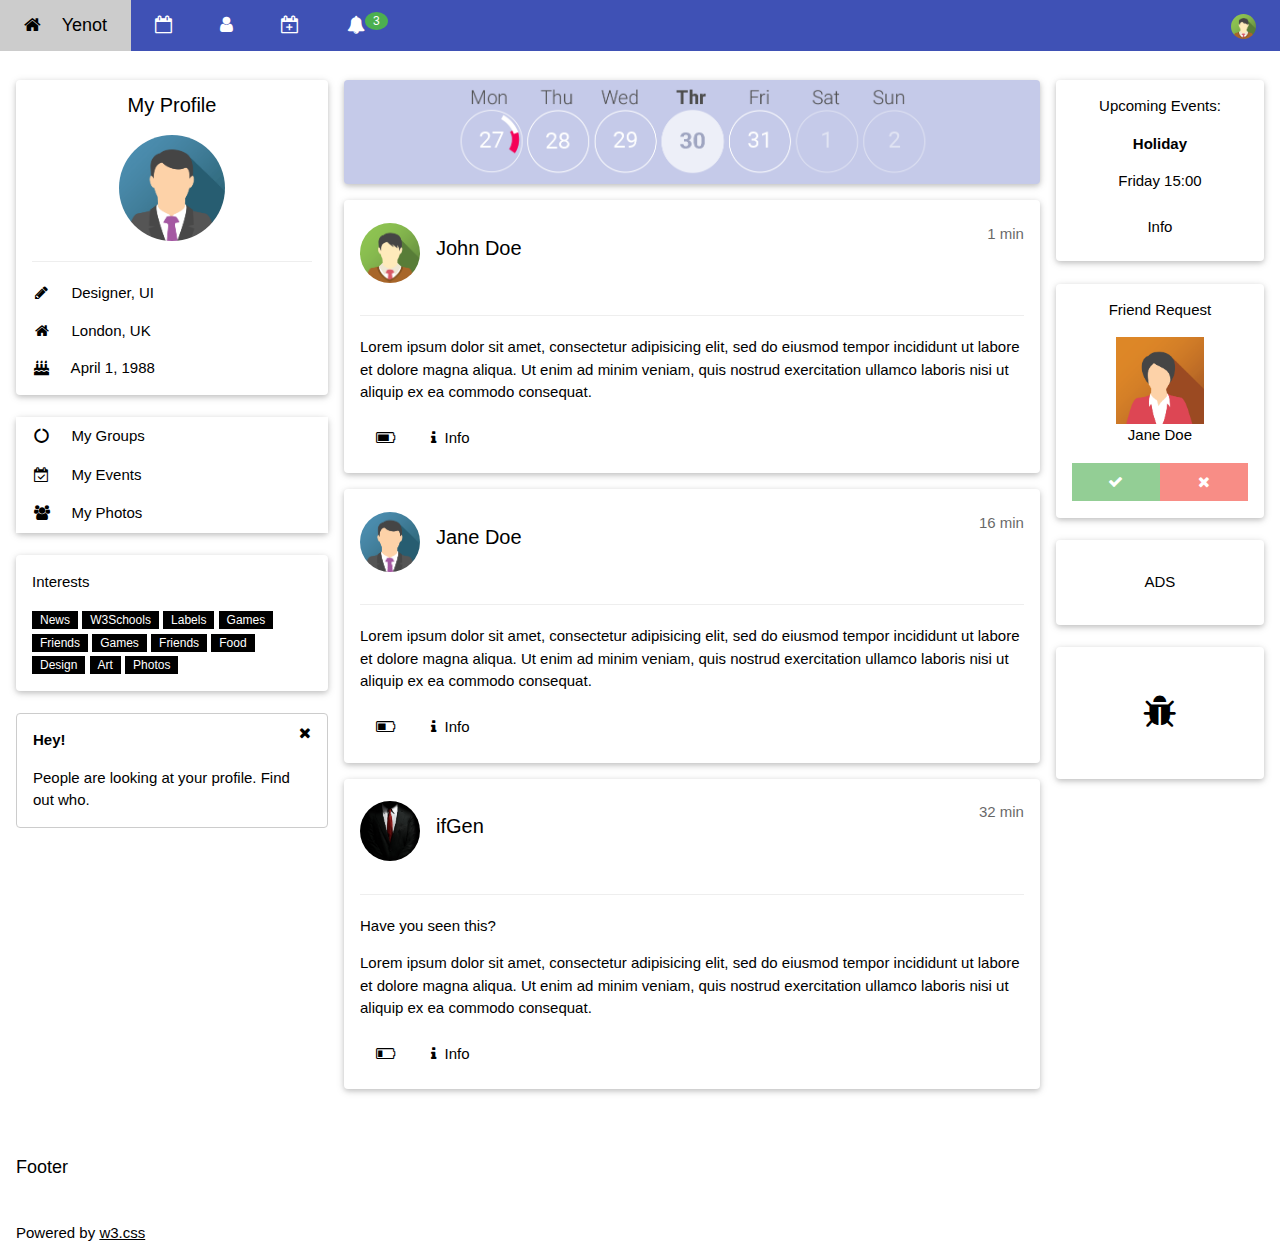
<file: index.html>
<!DOCTYPE html>
<html>
<head>
  <title>Yenot</title>
  <meta charset="utf-8" />
  <meta name="author" content="Yenot Team">
  <meta name="description" content="Time in one click" />
  <meta name="keywords" content="Yenot, Calendar, Events" />
  <meta name="viewport" content="width=device-width, initial-scale=1.0">
  <link rel="stylesheet" href="https://www.w3schools.com/w3css/4/w3.css">
  <link rel="stylesheet" href="https://www.w3schools.com/lib/w3-theme-blue-grey.css">
  <link rel="stylesheet" href="https://cdnjs.cloudflare.com/ajax/libs/font-awesome/4.7.0/css/font-awesome.min.css">
  <link rel="stylesheet" href="style.css" />
  <script src="jquery-3.2.1.min.js"></script>
  <!-- <script src="sendEvent.js"></script> -->
  <!-- <script src="registration.js"></script> -->
  <script src="view.js"></script>
</head>
<body class="w3-theme-l5">
  <!-- Navbar -->
  <header class="w3-top">
   <div class="w3-bar yenot-color w3-left-align w3-large">
    <a class="w3-bar-item w3-button w3-hide-medium w3-hide-large w3-right
              w3-padding-large w3-hover-white w3-large yenot-color"
      href="javascript:void(0);"
      onclick="openNav()">
      <i class="fa fa-bars"></i>
    </a>
    <a href="#" class="w3-bar-item w3-button w3-padding-large yenot-color">
      <i class="fa fa-home w3-margin-right"></i>
      Yenot
    </a>
    <a href="#" class="w3-bar-item w3-button w3-hide-small w3-padding-large
                      w3-hover-white" title="News">
                      <i class="fa fa-calendar-o"></i>
    </a>
    <a href="#" class="w3-bar-item w3-button w3-hide-small w3-padding-large
                      w3-hover-white" title="Account Settings">
                      <i class="fa fa-user"></i>
    </a>
    <a href="#" class="w3-bar-item w3-button w3-hide-small w3-padding-large
                        w3-hover-white" title="Messages">
                        <i class="fa fa-calendar-plus-o"></i>
    </a>
    <div class="w3-dropdown-hover w3-hide-small">
      <button class="w3-button w3-padding-large" title="Notifications">
        <i class="fa fa-bell"></i>
        <span class="w3-badge w3-right w3-small w3-green">3</span>
      </button>
      <div class="w3-dropdown-content w3-card-4 w3-bar-block" style="width:300px">
        <a href="#" class="w3-bar-item w3-button">Алксандр Конференция</a>
        <a href="#" class="w3-bar-item w3-button">Джонни Кофе</a>
        <a href="#" class="w3-bar-item w3-button">Джейн Приняла приглашение</a>
      </div>
    </div>
    <a href="#" class="w3-bar-item w3-button w3-hide-small w3-right
                w3-padding-large w3-hover-white" title="My Account">
        <img src="avatar2.png" class="w3-circle" style="height:25px;width:25px" alt="Avatar">
    </a>
   </div>
 </header>

  <!-- Navbar on small screens -->
  <div id="navDemo" class="w3-bar-block w3-theme-d2 w3-hide w3-hide-large w3-hide-medium w3-large">
    <a href="#" class="w3-bar-item w3-button w3-padding-large">Link 1</a>
    <a href="#" class="w3-bar-item w3-button w3-padding-large">Link 2</a>
    <a href="#" class="w3-bar-item w3-button w3-padding-large">Link 3</a>
    <a href="#" class="w3-bar-item w3-button w3-padding-large">My Profile</a>
  </div>

  <!-- Page Container -->
  <div class="w3-container w3-content" style="max-width:1400px;margin-top:80px">
    <!-- The Grid -->
    <div class="w3-row">
      <!-- Left Column -->
      <div class="w3-col m3">
        <!-- Profile -->
        <div class="w3-card-2 w3-round w3-white">
          <div class="w3-container">
           <h4 class="w3-center">My Profile</h4>
           <p class="w3-center"><img src="avatar3.png" class="w3-circle" style="height:106px;width:106px" alt="Avatar"></p>
           <hr>
           <p><i class="fa fa-pencil fa-fw w3-margin-right w3-text-theme"></i> Designer, UI</p>
           <p><i class="fa fa-home fa-fw w3-margin-right w3-text-theme"></i> London, UK</p>
           <p><i class="fa fa-birthday-cake fa-fw w3-margin-right w3-text-theme"></i> April 1, 1988</p>
          </div>
        </div>
        <br>

        <!-- Accordion -->
        <div class="w3-card-2 w3-round">
          <div class="w3-white">
            <button onclick="myFunction('Demo1')" class="w3-button w3-block w3-theme-l1 w3-left-align">
              <i class="fa fa-circle-o-notch fa-fw w3-margin-right"></i> My Groups
            </button>
            <div id="Demo1" class="w3-hide w3-container">
              <p>Some text..</p>
            </div>
            <button onclick="myFunction('Demo2')" class="w3-button w3-block w3-theme-l1 w3-left-align">
              <i class="fa fa-calendar-check-o fa-fw w3-margin-right"></i> My Events
            </button>
            <div id="Demo2" class="w3-hide w3-container">
              <p>Some other text..</p>
            </div>
            <button onclick="myFunction('Demo3')" class="w3-button w3-block w3-theme-l1 w3-left-align">
              <i class="fa fa-users fa-fw w3-margin-right"></i> My Photos
            </button>
            <div id="Demo3" class="w3-hide w3-container">
           <div class="w3-row-padding">
           <br>
             <div class="w3-half">
               <img src="lights.jpg" style="width:100%" class="w3-margin-bottom">
             </div>
             <div class="w3-half">
               <img src="nature.jpg" style="width:100%" class="w3-margin-bottom">
             </div>
             <div class="w3-half">
               <img src="mountains.jpg" style="width:100%" class="w3-margin-bottom">
             </div>
             <div class="w3-half">
               <img src="forest.jpg" style="width:100%" class="w3-margin-bottom">
             </div>
             <div class="w3-half">
               <img src="nature.jpg" style="width:100%" class="w3-margin-bottom">
             </div>
             <div class="w3-half">
               <img src="fjords.jpg" style="width:100%" class="w3-margin-bottom">
             </div>
           </div>
            </div>
          </div>
        </div>
        <br>

        <!-- Interests -->
        <div class="w3-card-2 w3-round w3-white w3-hide-small">
          <div class="w3-container">
            <p>Interests</p>
            <p>
              <span class="w3-tag w3-small w3-theme-d5">News</span>
              <span class="w3-tag w3-small w3-theme-d4">W3Schools</span>
              <span class="w3-tag w3-small w3-theme-d3">Labels</span>
              <span class="w3-tag w3-small w3-theme-d2">Games</span>
              <span class="w3-tag w3-small w3-theme-d1">Friends</span>
              <span class="w3-tag w3-small w3-theme">Games</span>
              <span class="w3-tag w3-small w3-theme-l1">Friends</span>
              <span class="w3-tag w3-small w3-theme-l2">Food</span>
              <span class="w3-tag w3-small w3-theme-l3">Design</span>
              <span class="w3-tag w3-small w3-theme-l4">Art</span>
              <span class="w3-tag w3-small w3-theme-l5">Photos</span>
            </p>
          </div>
        </div>
        <br>

        <!-- Alert Box -->
        <div class="w3-container w3-display-container w3-round w3-theme-l4
                    w3-border w3-theme-border w3-margin-bottom w3-hide-small">
          <span onclick="this.parentElement.style.display='none'" class="w3-button w3-theme-l3 w3-display-topright">
            <i class="fa fa-remove"></i>
          </span>
          <p><strong>Hey!</strong></p>
          <p>People are looking at your profile. Find out who.</p>
        </div>

      <!-- End Left Column -->
      </div>

      <!-- Middle Column -->
      <div class="w3-col m7">

        <div class="w3-row-padding">
          <div class="w3-col m12">
            <div class="w3-card-2 w3-round" style="background-color: #c5cae9">
              <div class="w3-container w3-padding">
                <div class="w3-container w3-center">
                  <img src="calend.png" style="width:80%"/>
                </div>
                <div class="w3-container w3-center">
                  <!--<button type="button" class="w3-button">
                    <i class="fa fa-sort"></i>
                  </button>-->
                </div>
              </div>
            </div>
          </div>
        </div>

        <div class="w3-container w3-card-2 w3-white w3-round w3-margin"><br>
          <img src="avatar2.png" alt="Avatar" class="w3-left w3-circle w3-margin-right" style="width:60px">
          <span class="w3-right w3-opacity">1 min</span>
          <h4>John Doe</h4><br>
          <hr class="w3-clear">
          <p>Lorem ipsum dolor sit amet, consectetur adipisicing elit,
            sed do eiusmod tempor incididunt ut labore et dolore magna aliqua.
            Ut enim ad minim veniam, quis nostrud exercitation ullamco laboris
            nisi ut aliquip ex ea commodo consequat.
          </p>
            <div class="w3-row-padding" style="margin:0 -16px">
              <div class="w3-half">
                <!--<img src="lights.jpg" style="width:100%" alt="Northern Lights" class="w3-margin-bottom">-->
              </div>
              <div class="w3-half">
                <!--<img src="nature.jpg" style="width:100%" alt="Nature" class="w3-margin-bottom">-->
            </div>
          </div>
          <button type="button" class="w3-button w3-theme-d1 w3-margin-bottom">
            <i class="fa fa-battery-three-quarters"></i>
          </button>
          <button type="button" class="w3-button w3-theme-d2 w3-margin-bottom">
            <i class="fa fa-info"></i>  Info
          </button>
        </div>

        <div class="w3-container w3-card-2 w3-white w3-round w3-margin"><br>
          <img src="avatar3.png" alt="Avatar" class="w3-left w3-circle w3-margin-right" style="width:60px">
          <span class="w3-right w3-opacity">16 min</span>
          <h4>Jane Doe</h4><br>
          <hr class="w3-clear">
          <p>Lorem ipsum dolor sit amet, consectetur adipisicing elit, sed do
            eiusmod tempor incididunt ut labore et dolore magna aliqua. Ut enim
            ad minim veniam, quis nostrud exercitation ullamco laboris nisi ut
            aliquip ex ea commodo consequat.
          </p>
          <button type="button" class="w3-button w3-theme-d1 w3-margin-bottom">
            <i class="fa fa-battery-half"></i>
          </button>
          <button type="button" class="w3-button w3-theme-d2 w3-margin-bottom">
            <i class="fa fa-info"></i>  Info
          </button>
        </div>

        <div class="w3-container w3-card-2 w3-white w3-round w3-margin"><br>
          <img src="ifGen.jpg" alt="Avatar" class="w3-left w3-circle w3-margin-right" style="width:60px">
          <span class="w3-right w3-opacity">32 min</span>
          <h4>ifGen</h4><br>
          <hr class="w3-clear">
          <p>Have you seen this?</p>
          <!--<img src="nature.jpg" style="width:100%" class="w3-margin-bottom">-->
          <p>Lorem ipsum dolor sit amet, consectetur adipisicing elit, sed do
            eiusmod tempor incididunt ut labore et dolore magna aliqua. Ut enim
            ad minim veniam, quis nostrud exercitation ullamco laboris nisi ut
            aliquip ex ea commodo consequat.
          </p>
          <button type="button" class="w3-button w3-theme-d1 w3-margin-bottom">
            <i class="fa fa-battery-quarter"></i>
          </button>
          <button type="button" class="w3-button w3-theme-d2 w3-margin-bottom">
            <i class="fa fa-info"></i>  Info
          </button>
        </div>

      <!-- End Middle Column -->
      </div>

      <!-- Right Column -->
      <div class="w3-col m2">
        <div class="w3-card-2 w3-round w3-white w3-center">
          <div class="w3-container">
            <p>Upcoming Events:</p>
            <!-- <img src="forest.jpg" alt="Forest" style="width:100%;"> -->
            <p><strong>Holiday</strong></p>
            <p>Friday 15:00</p>
            <p><button class="w3-button w3-block w3-theme-l4">Info</button></p>
          </div>
        </div>
        <br>

        <div class="w3-card-2 w3-round w3-white w3-center">
          <div class="w3-container">
            <p>Friend Request</p>
            <img src="avatar6.png" alt="Avatar" style="width:50%"><br>
            <span>Jane Doe</span>
            <div class="w3-row w3-opacity">
              <div class="w3-half">
                <button class="w3-button w3-block w3-green w3-section" title="Accept">
                  <i class="fa fa-check"></i>
                </button>
              </div>
              <div class="w3-half">
                <button class="w3-button w3-block w3-red w3-section" title="Decline">
                  <i class="fa fa-remove"></i>
                </button>
              </div>
            </div>
          </div>
        </div>
        <br>

        <div class="w3-card-2 w3-round w3-white w3-padding-16 w3-center">
          <p>ADS</p>
        </div>
        <br>

        <div class="w3-card-2 w3-round w3-white w3-padding-32 w3-center">
          <p><i class="fa fa-bug w3-xxlarge"></i></p>
        </div>

      <!-- End Right Column -->
      </div>

    <!-- End Grid -->
    </div>

  <!-- End Page Container -->
  </div>
  <br>

  <!-- Footer -->
  <footer class="w3-container w3-theme-d3 w3-padding-16">
    <h5>Footer</h5>
  </footer>

  <footer class="w3-container w3-theme-d5">
    <p>Powered by <a href="https://www.w3schools.com/w3css/default.asp" target="_blank">w3.css</a></p>
  </footer>

  <script>
  // Accordion
  function myFunction(id) {
      var x = document.getElementById(id);
      if (x.className.indexOf("w3-show") == -1) {
          x.className += " w3-show";
          x.previousElementSibling.className += " w3-theme-d1";
      } else {
          x.className = x.className.replace("w3-show", "");
          x.previousElementSibling.className =
          x.previousElementSibling.className.replace(" w3-theme-d1", "");
      }
  }

  // Used to toggle the menu on smaller screens when clicking on the menu button
  function openNav() {
      var x = document.getElementById("navDemo");
      if (x.className.indexOf("w3-show") == -1) {
          x.className += " w3-show";
      } else {
          x.className = x.className.replace(" w3-show", "");
      }
  }
  </script>
</body>
</html>
</file>
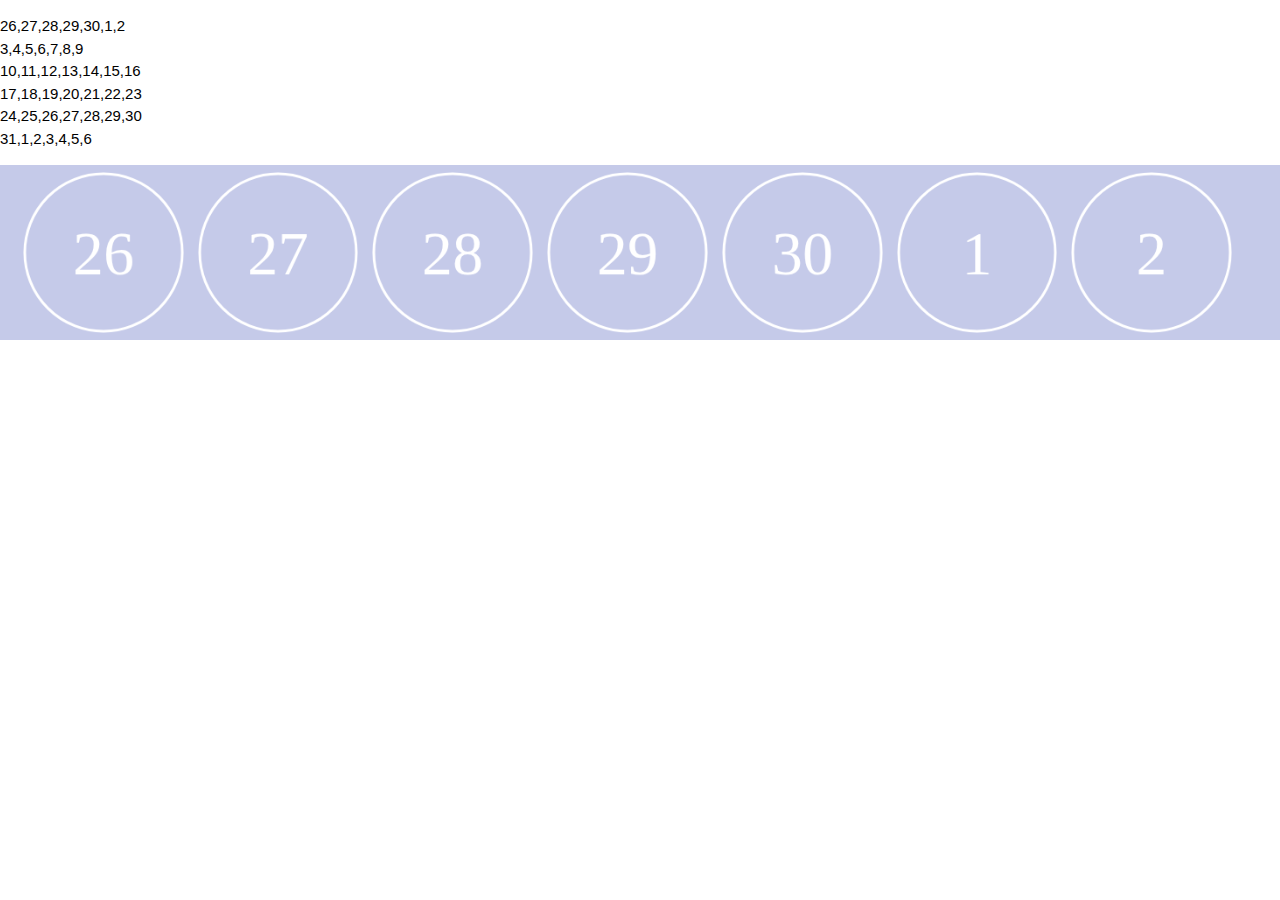
<file: calend.html>
<!DOCTYPE html>
<html>
  <head>
    <meta charset="utf-8">
    <title>Calendar</title>
    <link rel="stylesheet" href="https://www.w3schools.com/w3css/4/w3.css"/>
    <link rel="stylesheet" href="style.css" />
    <script src="jquery-3.2.1.min.js"></script>
    <script src="yenot_calend.js"></script>
  </head>
  <body>
    <p id="date">
    </p>
    <div class="w3-container calendar-color">
      <canvas id="date1" class = "yenot-canvas" width="200" height="200"></canvas>
      <canvas id="date2" class = "yenot-canvas" width="200" height="200"></canvas>
      <canvas id="date3" class = "yenot-canvas" width="200" height="200"></canvas>
      <canvas id="date4" class = "yenot-canvas" width="200" height="200"></canvas>
      <canvas id="date5" class = "yenot-canvas" width="200" height="200"></canvas>
      <canvas id="date6" class = "yenot-canvas" width="200" height="200"></canvas>
      <canvas id="date7" class = "yenot-canvas" width="200" height="200"></canvas>
    </div>
  </body>
</html>
</file>
<file: style.css>
@import url('https://fonts.googleapis.com/css?family=Raleway');
@import url('https://fonts.googleapis.com/css?family=Roboto');
.yenot-font {
  font-family: 'Raleway', sans-serif;
  /*font-weight: bold;*/
}
.text-font {
  font-family: 'Roboto', sans-serif;
  font-size: 48px;
}

.calendar-color {
  background-color: #c5cae9;
}

.yenot-color {
  background-color: #3f51b5;
  color:#fff;
}

.yenot-canvas {
  display:block;
  float: left;
  width:14%;
  height: auto;
}
</file>
